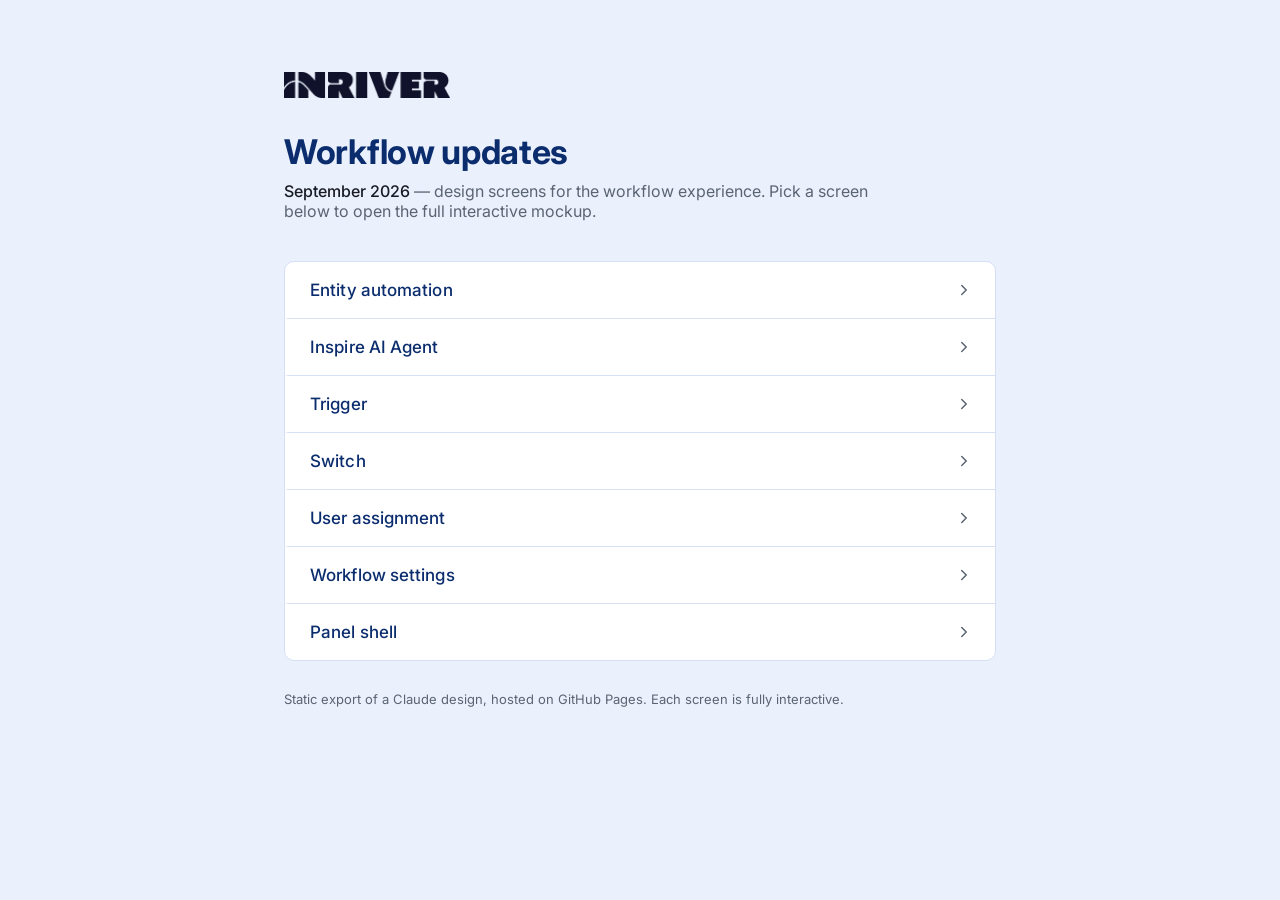
<file: index.html>
<!DOCTYPE html>
<html lang="en">
<head>
<meta charset="utf-8">
<meta name="viewport" content="width=device-width, initial-scale=1">
<title>Workflow updates — September 2026</title>
<link rel="icon" href="assets/inriver-mark-ir.svg">
<style>
  @font-face {
    font-family: 'InterVar';
    src: url('_ds/inflow-design-system-react-4656de98-77ff-4a43-9b32-0fad2779965b/fonts/Inter-VariableFont.ttf') format('truetype');
    font-weight: 100 900;
    font-display: swap;
  }
  :root {
    --bg: #ebf1fc;
    --surface: #ffffff;
    --navy: #0b2d6e;
    --navy-deep: #003687;
    --ink: #191b24;
    --muted: #5a6472;
    --hairline: #d5e0f5;
  }
  * { box-sizing: border-box; }
  html, body { margin: 0; }
  body {
    background: var(--bg);
    color: var(--ink);
    font-family: 'InterVar', 'Inter', system-ui, -apple-system, sans-serif;
    -webkit-font-smoothing: antialiased;
    min-height: 100vh;
  }
  .wrap {
    max-width: 760px;
    margin: 0 auto;
    padding: 72px 24px 96px;
  }
  header { margin-bottom: 40px; }
  .brand {
    display: flex;
    align-items: center;
    gap: 10px;
    margin-bottom: 34px;
  }
  .brand img { height: 26px; width: auto; display: block; }
  h1 {
    font-size: 34px;
    line-height: 1.15;
    font-weight: 700;
    letter-spacing: -0.3px;
    color: var(--navy);
    margin: 0 0 10px;
  }
  .sub {
    font-size: 16px;
    font-weight: 400;
    color: var(--muted);
    margin: 0;
    max-width: 60ch;
  }
  .sub .when { color: var(--ink); font-weight: 500; }

  .list {
    background: var(--surface);
    border: 1px solid var(--hairline);
    border-radius: 10px;
    overflow: hidden;
  }
  .row {
    display: flex;
    align-items: center;
    gap: 16px;
    padding: 18px 22px;
    text-decoration: none;
    color: var(--navy);
    border-top: 1px solid var(--hairline);
    border-left: 3px solid transparent;
    transition: background .14s ease, border-left-color .14s ease;
  }
  .row:first-child { border-top: none; }
  .row:hover {
    background: #f3f7ff;
    border-left-color: var(--navy);
  }
  .row .name {
    flex: 1;
    font-size: 17px;
    font-weight: 500;
    letter-spacing: 0.1px;
  }
  .row:hover .name { color: var(--navy-deep); }
  .chev {
    flex-shrink: 0;
    width: 18px;
    height: 18px;
    color: var(--muted);
    transition: transform .14s ease, color .14s ease;
  }
  .row:hover .chev { color: var(--navy); transform: translateX(3px); }

  footer {
    margin-top: 28px;
    font-size: 13px;
    color: var(--muted);
    line-height: 1.6;
  }
  @media (max-width: 520px) {
    .wrap { padding: 48px 18px 72px; }
    h1 { font-size: 28px; }
  }
</style>
</head>
<body>
  <div class="wrap">
    <header>
      <div class="brand">
        <img src="assets/inriver-logo-dark.png" alt="inriver">
      </div>
      <h1>Workflow updates</h1>
      <p class="sub"><span class="when">September 2026</span> — design screens for the workflow experience. Pick a screen below to open the full interactive mockup.</p>
    </header>

    <nav class="list">
      <a class="row" href="entity-automation.dc.html">
        <span class="name">Entity automation</span>
        <svg class="chev" viewBox="0 0 24 24" fill="none" stroke="currentColor" stroke-width="2" stroke-linecap="round" stroke-linejoin="round"><polyline points="9 6 15 12 9 18"/></svg>
      </a>
      <a class="row" href="inspire-agent.dc.html">
        <span class="name">Inspire AI Agent</span>
        <svg class="chev" viewBox="0 0 24 24" fill="none" stroke="currentColor" stroke-width="2" stroke-linecap="round" stroke-linejoin="round"><polyline points="9 6 15 12 9 18"/></svg>
      </a>
      <a class="row" href="trigger.dc.html">
        <span class="name">Trigger</span>
        <svg class="chev" viewBox="0 0 24 24" fill="none" stroke="currentColor" stroke-width="2" stroke-linecap="round" stroke-linejoin="round"><polyline points="9 6 15 12 9 18"/></svg>
      </a>
      <a class="row" href="switch.dc.html">
        <span class="name">Switch</span>
        <svg class="chev" viewBox="0 0 24 24" fill="none" stroke="currentColor" stroke-width="2" stroke-linecap="round" stroke-linejoin="round"><polyline points="9 6 15 12 9 18"/></svg>
      </a>
      <a class="row" href="user-assignment.dc.html">
        <span class="name">User assignment</span>
        <svg class="chev" viewBox="0 0 24 24" fill="none" stroke="currentColor" stroke-width="2" stroke-linecap="round" stroke-linejoin="round"><polyline points="9 6 15 12 9 18"/></svg>
      </a>
      <a class="row" href="workflow-settings.dc.html">
        <span class="name">Workflow settings</span>
        <svg class="chev" viewBox="0 0 24 24" fill="none" stroke="currentColor" stroke-width="2" stroke-linecap="round" stroke-linejoin="round"><polyline points="9 6 15 12 9 18"/></svg>
      </a>
      <a class="row" href="panel-shell.dc.html">
        <span class="name">Panel shell</span>
        <svg class="chev" viewBox="0 0 24 24" fill="none" stroke="currentColor" stroke-width="2" stroke-linecap="round" stroke-linejoin="round"><polyline points="9 6 15 12 9 18"/></svg>
      </a>
    </nav>

    <footer>
      Static export of a Claude design, hosted on GitHub Pages. Each screen is fully interactive.
    </footer>
  </div>
</body>
</html>
</file>
